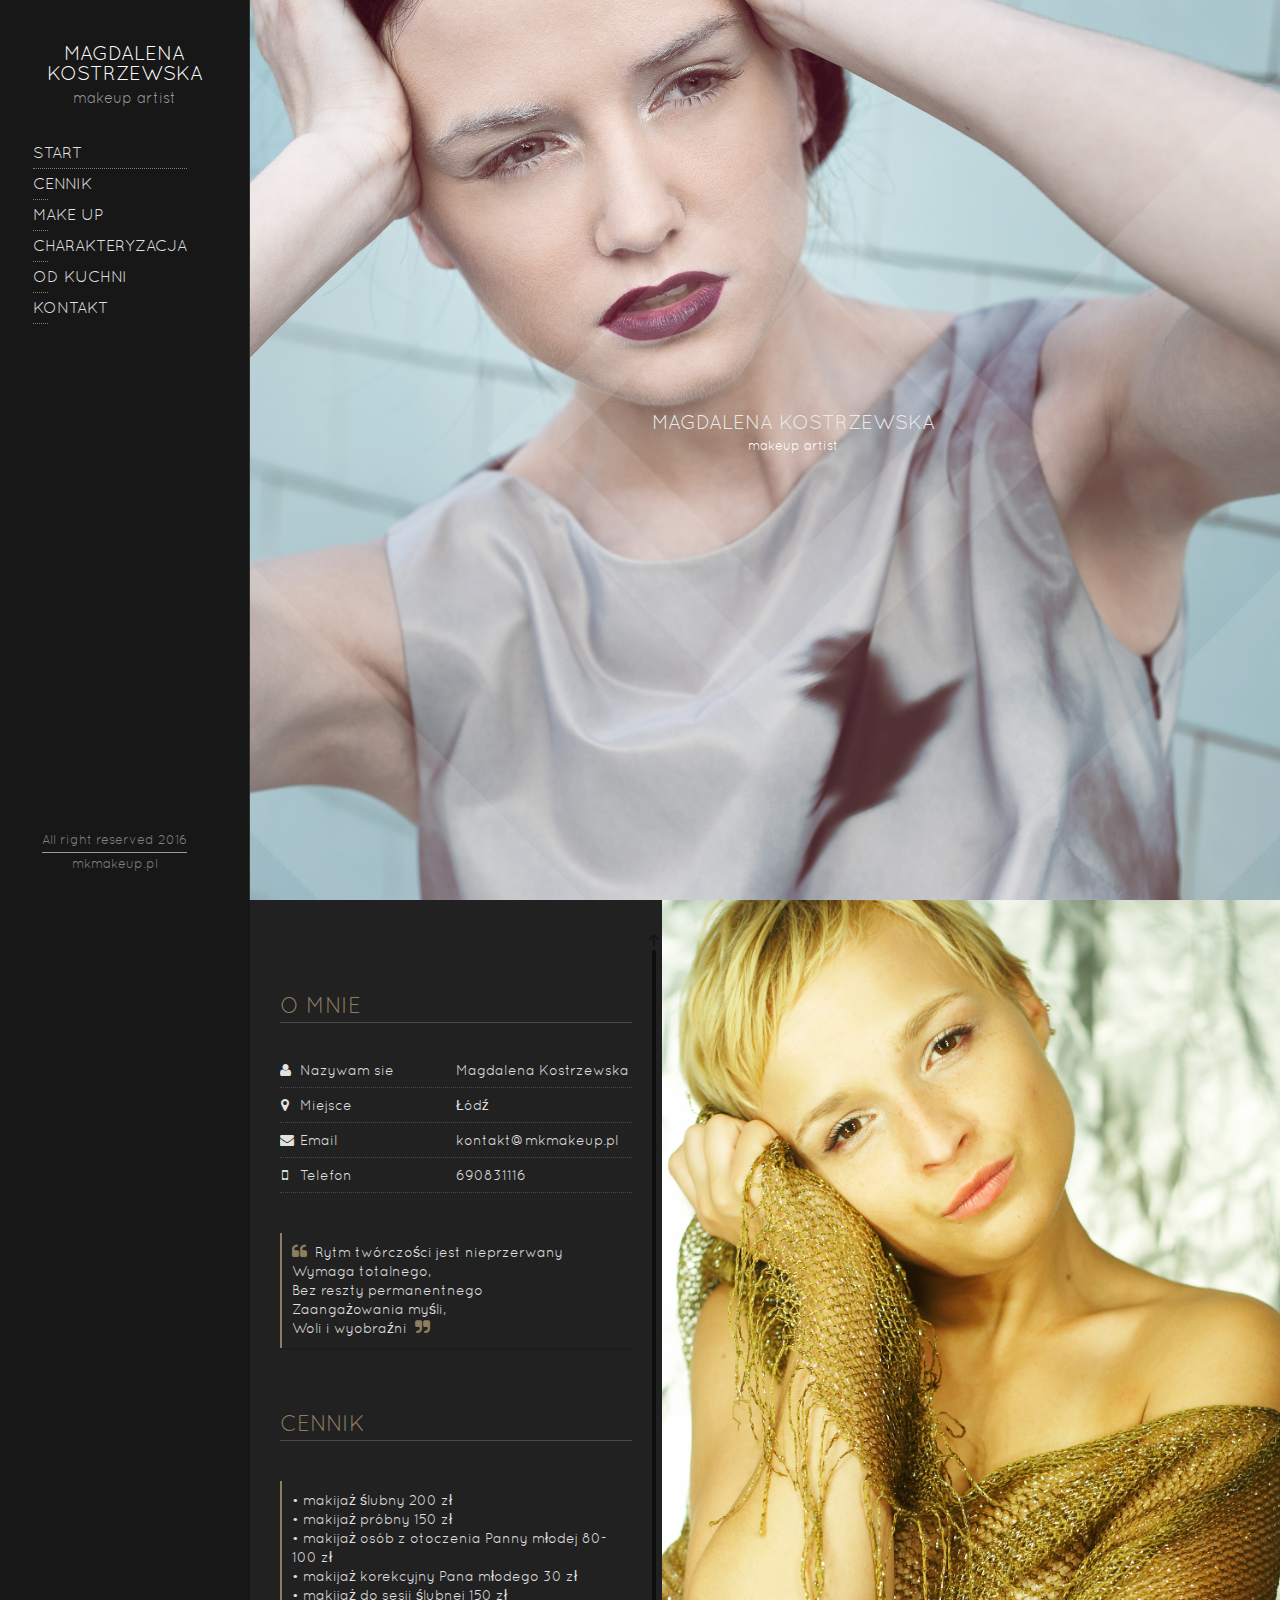
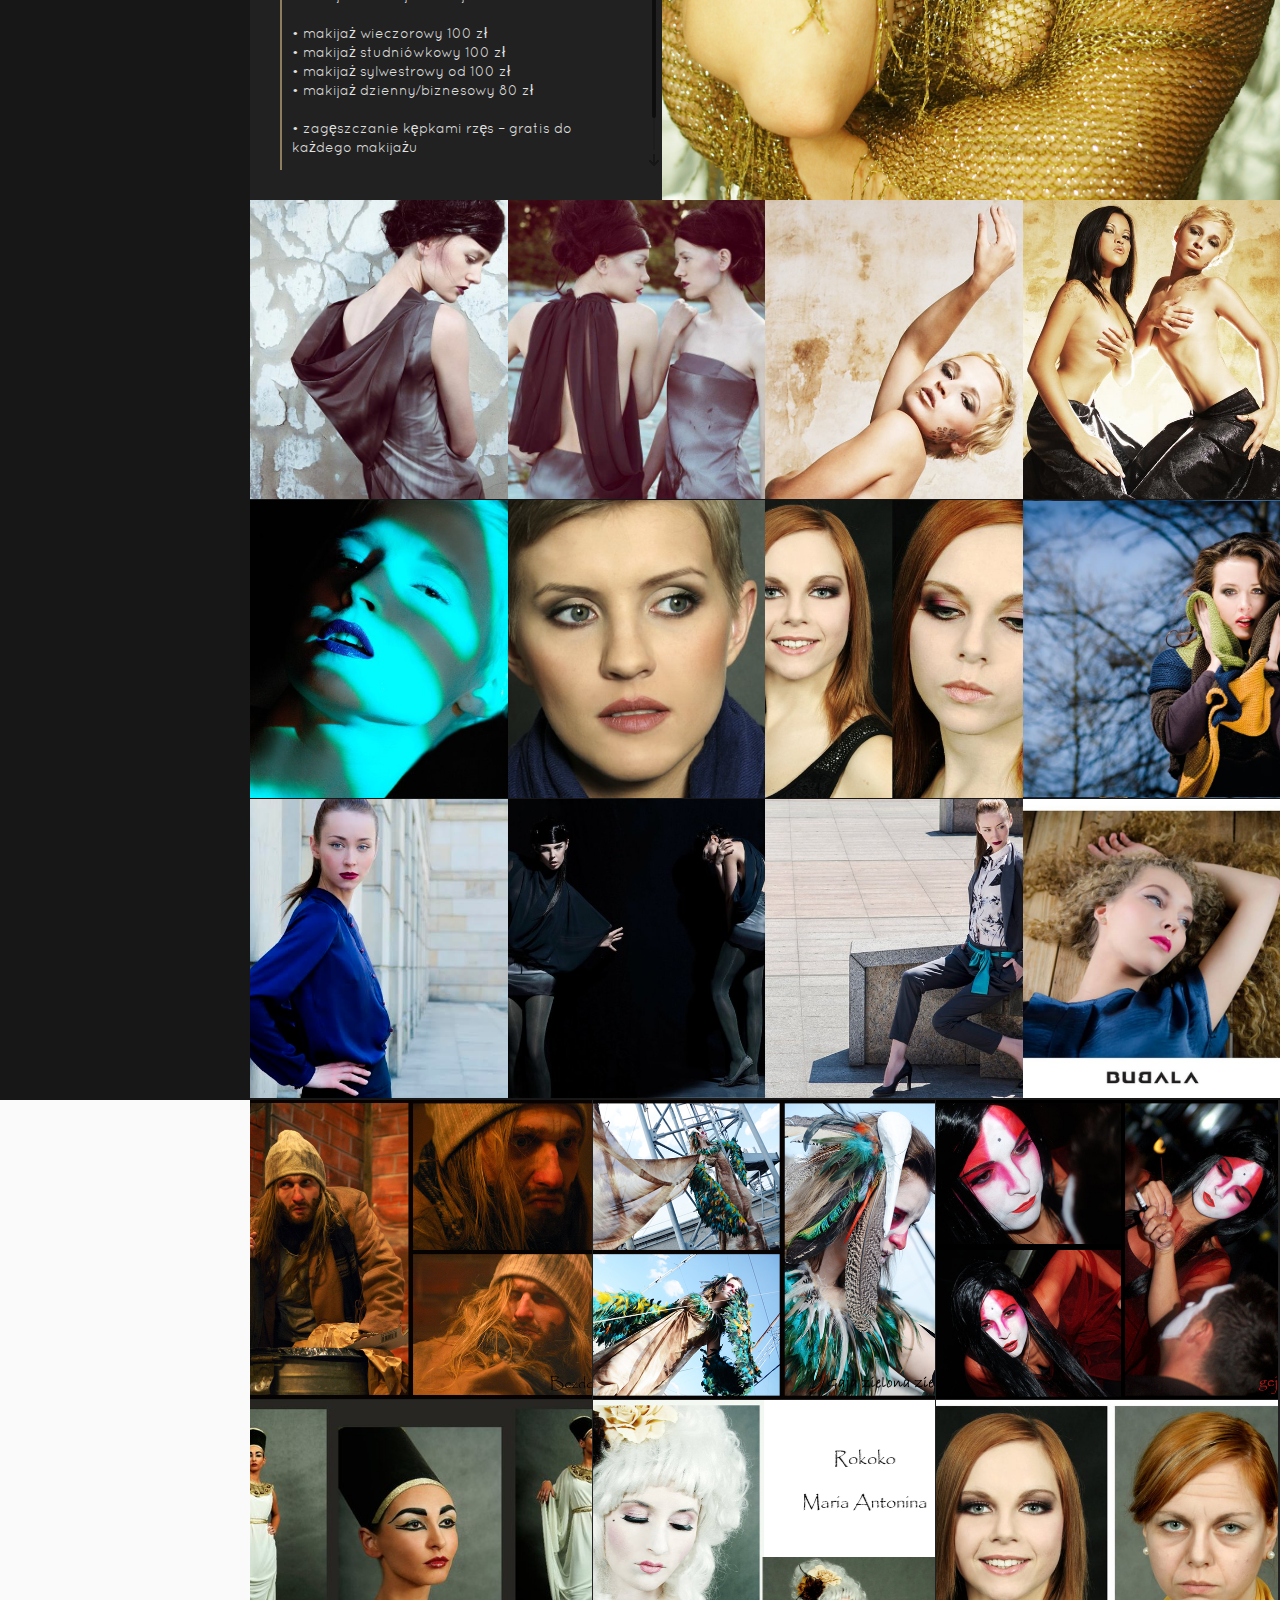
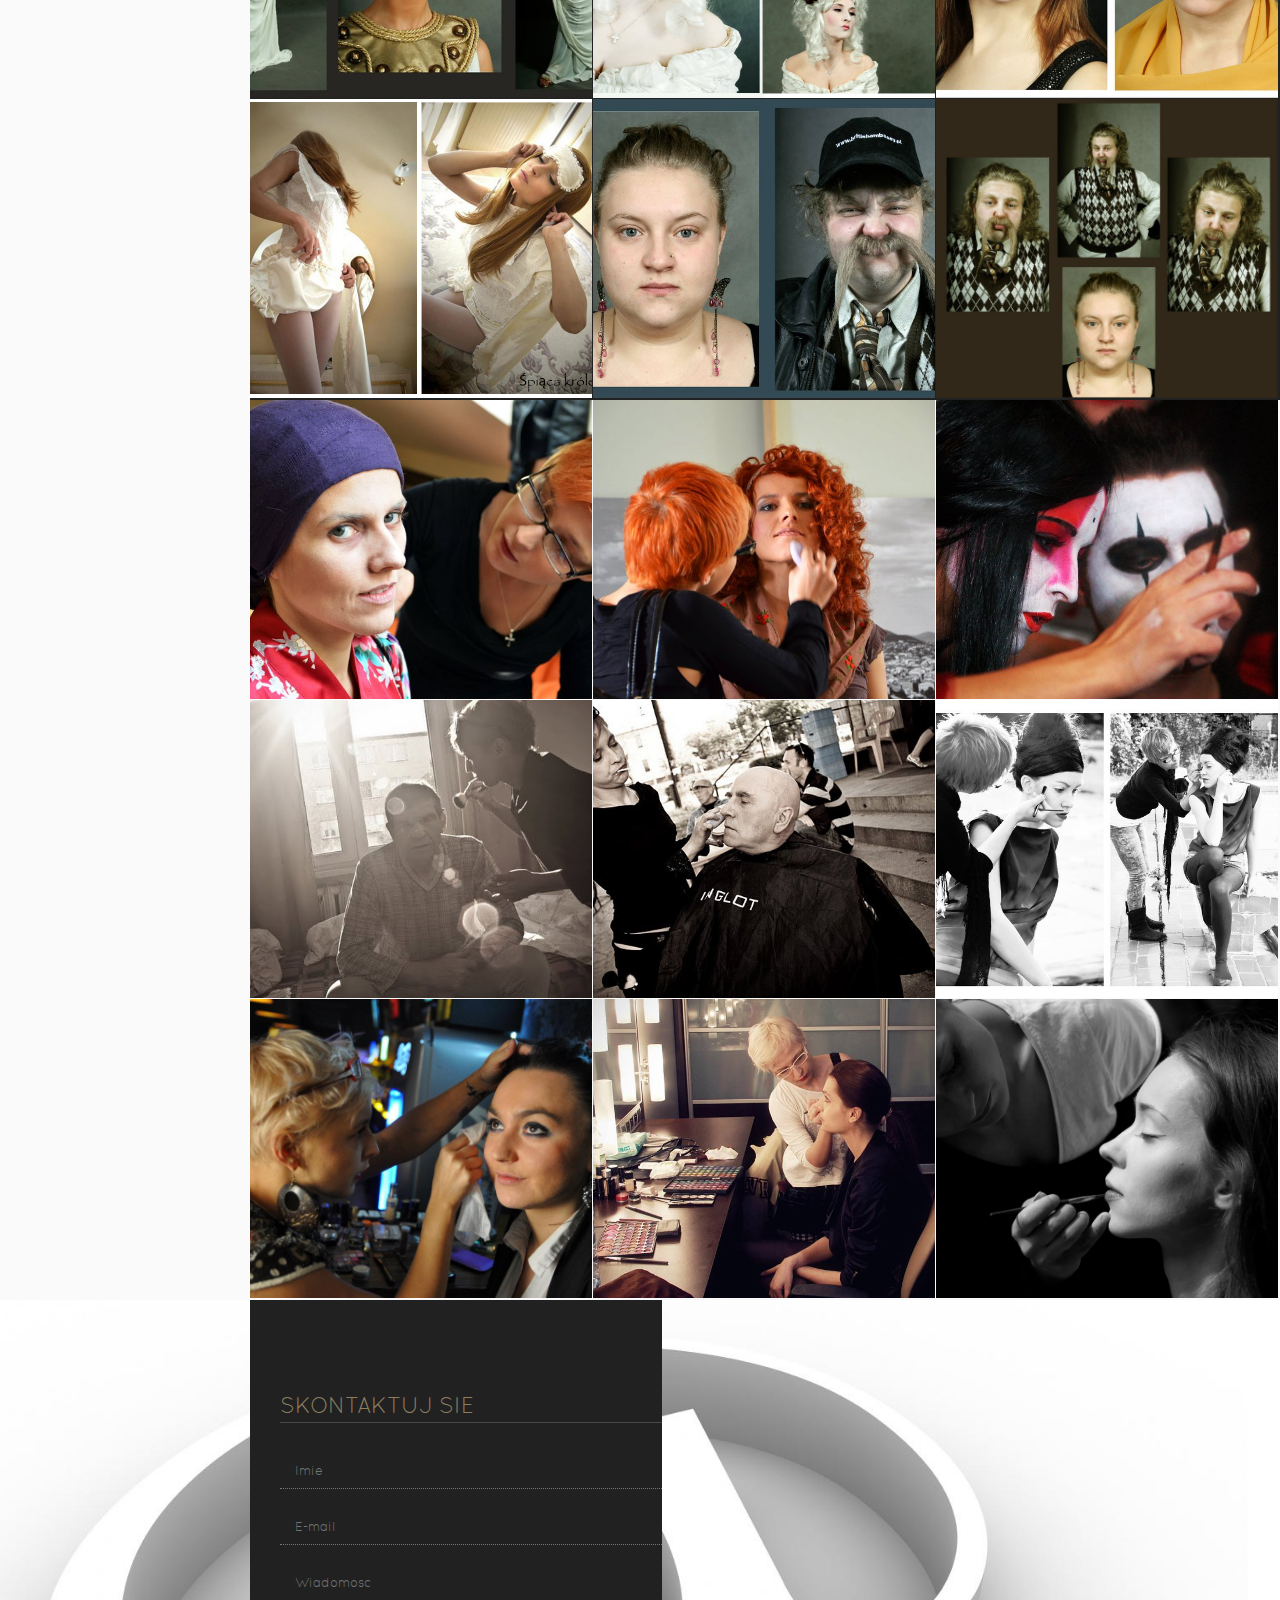
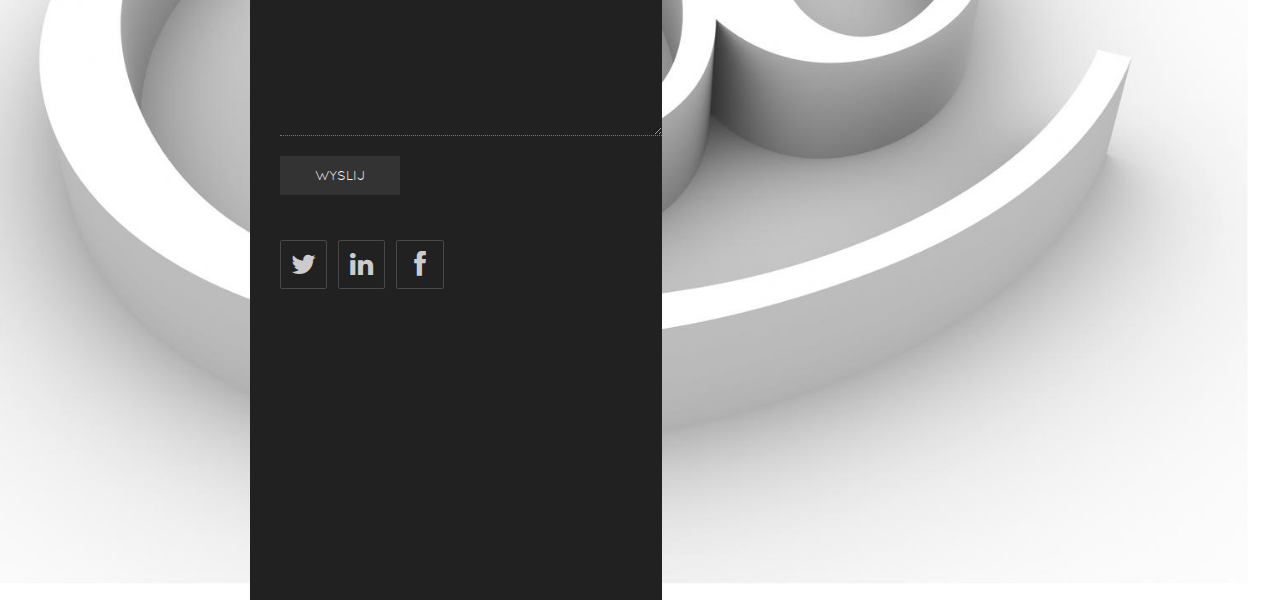
<file: index.html>
﻿
<!DOCTYPE html>
<html lang="en" class="no-js">
<head>
<meta charset="UTF-8" />
<title>MAGDALENA KOSTRZEWSKA</title>
<meta name="description" content="Welcome industrial design, graphic design"/>
<meta name="author" content="Corsaro"/>
<meta name="keywords" content="artchitecture, interior design, industrial design, graphic design, architecture project"/>

<meta name="viewport" content="width=device-width, initial-scale=1.0"/>
<link href='http://fonts.googleapis.com/css?family=Quicksand:300,400,700' rel='stylesheet' type='text/css'/>
<link href='http://fonts.googleapis.com/css?family=Dosis:200,300,400,500,600,700,800' rel='stylesheet' type='text/css'/>
    <link href="fonts/font-awesome-4.0.3/css/font-awesome.min.css" rel="stylesheet" type="text/css" />
<link rel="shortcut icon" href="favicon.ico"/>
<!-- styles needed by jScrollPane -->
    <link href="css/jquery.mCustomScrollbar.css" rel="stylesheet" type="text/css" />
    <link href="css/fancybox/jquery.fancybox.css" rel="stylesheet" type="text/css" />
<link rel="stylesheet" href="css/screen.css"/>
<script src="js/modernizr.custom.js" type="text/javascript"></script>

<script src="js/jquery-1.10.1.min.js" type="text/javascript"></script>

<script type="text/javascript" src="js/jquery.mousewheel.js"></script>
<script src="js/fancybox/jquery.fancybox.js" type="text/javascript"></script>

</head>
<body id="homepage">

<!-- PREVIEW -->

<div class="modal">
    <h1 id="testid" data-content="MAGDALENA&nbsp;KOSTRZEWSKA">MAGDALENA&nbsp;KOSTRZEWSKA</h1>
</div>

<!-- MENU AND TEXT LOGO -->

<div class="menu collapse">
    <!--<h2>MAGDALENA KOSTRZEWSKA LOGO</h2>-->
    <h1>MAGDALENA KOSTRZEWSKA</h1>
    <span>makeup artist</span>
    <nav id="cbp-fbscroller1" class="cbp-fbscroller">
        <a href="#fbsection1" class="cbp-fbcurrent">START</a>
        <a href="#fbsection2">CENNIK</a>
        <a class="experience" href="#fbsection3">MAKE UP</a>
        <a href="#fbsection4">CHARAKTERYZACJA</a>
<!--        <a href="#fbsection7">KOSTIUMY</a>-->
        <a href="#fbsection5">OD KUCHNI</a>
        <a href="#fbsection6">KONTAKT</a>
    </nav>
    <p class="copy">All right reserved 2016
        <span>mkmakeup.pl</span>
    </p>
    <a class="tablet-close icon-menu"><i class="fa fa-align-justify"></i></a>
</div>
<div id="cbp-fbscroller" class="cbp-fbscroller">

<!-- TEXT IN MIDDLE IMAGE TOP -->

<section id="fbsection1">
    <div class="block">
        <span class="effectopacity"></span>
        <div class="tablet-logo">
            <div class="inner-tablet-logo">
               <!-- <h2>JENNIFER SMITH LOGO</h2>-->
                <h1>MAGDALENA KOSTRZEWSKA</h1>
                <span>makeup artist</span>
            </div>
        </div>
    </div>
</section>

<!-- SECTION ABOUT -->

<section class="about" id="fbsection2">
    <div class="block">
        <div id="content_1" class="inner-left">
            <header>O MNIE</header>
                <ul class="about-data">
                    <li>
                        <div class="inner-abcoin"><i class="fa fa-user"></i></div>
                        <label>Nazywam sie</label>
                        <span class="value">Magdalena Kostrzewska</span>
                        <div class="clear"></div>
                    </li>
                    <li> 
                        <div class="inner-abcoin"><i class="fa fa-map-marker"></i></div>
                        <label>Miejsce</label>
                        <span class="value">Łódź</span>
                        <div class="clear"></div>
                    </li>
                    <li>
                        <div class="inner-abcoin"><i class="fa fa-envelope"></i></div>
                        <label>Email</label>
                        <span class="value">kontakt@mkmakeup.pl</span>
                        <div class="clear"></div>
                    </li>
                    <li>
                        <div class="inner-abcoin"><i class="fa fa-mobile"></i></div>
                        <label>Telefon</label>
                        <span class="value">690831116</span>
                        <div class="clear"></div>
                    </li>
            </ul>
           
            <p class="about-desc"><i class="fa fa-quote-left"></i>&nbsp;
            Rytm twórczości jest nieprzerwany<br />
            Wymaga totalnego,<br />
            Bez reszty permanentnego<br />
            Zaangażowania myśli,<br />
            Woli i wyobraźni&nbsp;&nbsp;<i class="fa fa-quote-right"></i>
            </p>

            <!-- ABOUT SERVICES 1 -->

            <header>CENNIK</header>
            <p class="about-desc">
            • makijaż ślubny 200 zł<br />
            • makijaż próbny 150 zł<br />
            • makijaż osób z otoczenia Panny młodej 80-100 zł<br />
            • makijaż korekcyjny Pana młodego 30 zł<br />
            • makijaż do sesji ślubnej 150 zł<br /><br />             
            • makijaż wieczorowy 100 zł<br />
            • makijaż studniówkowy 100 zł<br />
            • makijaż sylwestrowy od 100 zł<br />
            • makijaż dzienny/biznesowy 80 zł<br /><br />
            • zagęszczanie kępkami rzęs – gratis do każdego makijażu<br /><br />
             
            Dojazd na terenie Łodzi gratis
            </p>
            <!--
            <div class="services pack-service firstservice">
                <div class="service">
                    <div class="service-icon"><i class="fa fa-arrows-alt"></i></div>
                    <div class="service-detail">
                        <h6>Responsive</h6>
                        <p>Fusce quis interdum ipsum.Suspendi suscipit vehicula sapienid mattis. Lorem ipsum amet consectetur.</p>
                    </div>
                </div>
            </div>
            <div class="services pack-service">
                <div class="service">
                    <div class="service-icon"><i class="fa fa-cogs"></i></div>
                    <div class="service-detail">
                        <h6>Easy Use</h6>
                        <p>Fusce quis interdum ipsum.Suspendi suscipit vehicula sapienid mattis. Lorem ipsum amet consectetur.</p>
                    </div>
                </div>
            </div>
            <div class="services pack-service">
                <div class="service">
                    <div class="service-icon"><i class="fa fa-tag"></i></div>
                    <div class="service-detail">
                        <h6>Unique</h6>
                        <p>Fusce quis interdum ipsum.Suspendi suscipit vehicula sapienid mattis. Lorem ipsum amet consectetur.</p>
                    </div>
                </div>
            </div>
            <div class="clear"></div>

            <!-- ABOUT SERVICES 2 -->


            <!--
            <header>MY SERVICES II</header>
            <div class="services pack-service2 firstservice">
                <div class="service2">
                    <div class="service-icon2"><i class="fa fa-arrows-alt"></i></div>
                    <div class="service-detail2">
                        <h6>Responsive</h6>
                        <p>Fusce quis interdum ipsum.Suspendi suscipit vehicula sapienid mattis. Lorem ipsum amet consectetur.</p>
                    </div>
                </div>
            </div>
            <div class="services pack-service2">
                <div class="service2">
                    <div class="service-icon2"><i class="fa fa-globe"></i></div>
                    <div class="service-detail2">
                        <h6>Easy Use</h6>
                        <p>Fusce quis interdum ipsum.Suspendi suscipit vehicula sapienid mattis. Lorem ipsum amet consectetur.</p>
                    </div>
                </div>
            </div>
            <div class="services pack-service2">
                <div class="service2">
                    <div class="service-icon2"><i class="fa fa-cog"></i></div>
                    <div class="service-detail2">
                        <h6>Unique</h6>
                        <p>Fusce quis interdum ipsum.Suspendi suscipit vehicula sapienid mattis. Lorem ipsum amet consectetur.</p>
                    </div>
                </div>
            </div> 
            -->
        </div>
    </div>
</section>

<!-- SECTION EXPERIENCES -->
<section id="fbsection3">
    <div class="block">
    <div id="bl-main" class="bl-main11">
    <section>
        <a href="img/make-up/1.jpg" class="bl-box fancybox-effects-d" data-fancybox-group="button" title="">
        <span class="project-title">1</span>
        </a>
    </section>
    <section>
        <a href="img/make-up/2.jpg" class="bl-box fancybox-effects-d" data-fancybox-group="button" title="">
        <span class="project-title">2</span>
        </a>
    </section>
    <section>
        <a href="img/make-up/3.jpg" class="bl-box fancybox-effects-d" data-fancybox-group="button" title="">
        <span class="project-title">3</span>
        </a>
    </section>
    <section>
        <a href="img/make-up/4.jpg" class="bl-box fancybox-effects-d" data-fancybox-group="button" title="">
        <span class="project-title">4</span>
        </a>
    </section>
    <section class="projects-full">
        <a href="img/make-up/5.jpg" class="bl-box fancybox-effects-d" data-fancybox-group="button" title="">
        <span class="project-title">5</span>
        </a>
    </section>
    <section>
        <a href="img/make-up/6.jpg" class="bl-box fancybox-effects-d" data-fancybox-group="button" title="">
        <span class="project-title">6</span>
        </a>
    </section>
    <section>
        <a href="img/make-up/7.jpg" class="bl-box fancybox-effects-d" data-fancybox-group="button" title="">
        <span class="project-title">7</span>
        </a>
    </section>
    <section>
        <a href="img/make-up/8.jpg" class="bl-box fancybox-effects-d" data-fancybox-group="button" title="">
        <span class="project-title">8</span>
        </a>
    </section>
    <section class="projects-full">
        <a href="img/make-up/9.jpg" class="bl-box fancybox-effects-d" data-fancybox-group="button" title="">
        <span class="project-title">9</span>
        </a>
    </section>
    <section>
        <a href="img/make-up/10.jpg" class="bl-box fancybox-effects-d" data-fancybox-group="button" title="">
        <span class="project-title">8</span>
        </a>
    </section>
    <section class="projects-full">
        <a href="img/make-up/11.jpg" class="bl-box fancybox-effects-d" data-fancybox-group="button" title="">
        <span class="project-title">9</span>
        </a>
    </section>
    <section class="projects-full">
        <a href="img/make-up/12.jpg" class="bl-box fancybox-effects-d" data-fancybox-group="button" title="">
        <span class="project-title">9</span>
        </a>
    </section>
</div>
</div>
</section>
<!--
<section class="experience" id="fbsection3">
    <div class="block">
        <div class="inner-noslit">
            <header>EXPERIENCE</header>
            <p class="exp-title">Front-End Developer<span class="duration"><i class="fa fa-calendar color"></i> 2012 - 2014</span></p>
            <p class="exp-company"><i class="fa fa-briefcase"></i> Name of Company</p>
            <p>
            I was born in 1987 in Trikala, a small town in the middle Greece, where I'm still living. It is sourrounded with mountains and a river is crossing the town, which is a very inspiring place for me. When I was studying architecture in Aristotle university of Thessaloniki, I started my internship
            in Sotiris Samalis Atelier, and I have been working there since my master. While I was working there I was taking over some furniture and graphic projects by myself.
            </p>
            <p class="exp-title second-exp">Web Developer<span class="duration"><i class="fa fa-calendar color"></i> 2010 - 2012</span></p>
            <p class="exp-company"><i class="fa fa-briefcase"></i> Name of Company</p>
            <p>
            I was born in 1987 in Trikala, a small town in the middle Greece, where I'm still living. It is sourrounded with mountains and a river is crossing the town, which is a very inspiring place for me. When I was studying architecture in Aristotle university of Thessaloniki, I started my internship
            in Sotiris Samalis Atelier, and I have been working there since my master. While I was working there I was taking over some furniture and graphic projects by myself.
            </p>
            <header class="skill-title">SKILLS</header>
            <div class="exp-skill">
                <p class="exp-title">DESIGNS SKILLS</p>
                <div class="skills">
                <div class="skillbar clearfix" data-percent="95%">
                    <div class="skillbar-title"><span>Photoshop</span></div>
                    <div class="skillbar-bar"></div>
                    <div class="skill-bar-percent">95%</div>
                </div>
                <div class="skillbar clearfix" data-percent="90%">
                    <div class="skillbar-title"><span>Illustrateur</span></div>
                    <div class="skillbar-bar"></div>
                    <div class="skill-bar-percent">90%</div>
                </div>
                <div class="skillbar clearfix" data-percent="65%">
                    <div class="skillbar-title"><span>Indesign</span></div>
                    <div class="skillbar-bar"></div>
                    <div class="skill-bar-percent">65%</div>
                </div>
                <div class="skillbar clearfix" data-percent="35%">
                    <div class="skillbar-title"><span>Flash</span></div>
                    <div class="skillbar-bar"></div>
                    <div class="skill-bar-percent">35%</div>
                </div>
            </div>
        </div>

       

        <div class="exp-skill-second">
            <p class="exp-title">PROGRAMMING SKILLS</p>
            <div class="skills">
                <div class="skillbar clearfix" data-percent="77%">
                    <div class="skillbar-title"><span>Html5</span></div>
                    <div class="skillbar-bar"></div>
                    <div class="skill-bar-percent">77%</div>
                </div>
                <div class="skillbar clearfix" data-percent="90%">
                    <div class="skillbar-title"><span>Css3</span></div>
                    <div class="skillbar-bar"></div>
                    <div class="skill-bar-percent">90%</div>
                </div>
                <div class="skillbar clearfix" data-percent="55%">
                    <div class="skillbar-title"><span>AngularJS</span></div>
                    <div class="skillbar-bar"></div>
                    <div class="skill-bar-percent">55%</div>
                </div>
                <div class="skillbar clearfix" data-percent="35%">
                    <div class="skillbar-title"><span>JQuery</span></div>
                    <div class="skillbar-bar"></div>
                    <div class="skill-bar-percent">35%</div>
                </div>
            </div>
          </div>

          <div class="exp-skill">
                <p class="exp-title">HOBBIES SKILLS</p>
                <div class="skills">
                <div class="skillbar clearfix" data-percent="55%">
                    <div class="skillbar-title"><span>Music</span></div>
                    <div class="skillbar-bar"></div>
                    <div class="skill-bar-percent">55%</div>
                </div>
                <div class="skillbar clearfix" data-percent="87%">
                    <div class="skillbar-title"><span>Sport</span></div>
                    <div class="skillbar-bar"></div>
                    <div class="skill-bar-percent">87%</div>
                </div>
                <div class="skillbar clearfix" data-percent="43%">
                    <div class="skillbar-title"><span>Reading</span></div>
                    <div class="skillbar-bar"></div>
                    <div class="skill-bar-percent">43%</div>
                </div>
                <div class="skillbar clearfix" data-percent="48%">
                    <div class="skillbar-title"><span>Travelling</span></div>
                    <div class="skillbar-bar"></div>
                    <div class="skill-bar-percent">48%</div>
                </div>
            </div>
        </div>
        <div class="exp-skill-second">
            <p class="exp-title">LANGUAGE SKILLS</p>
            <div class="skills">
                <div class="skillbar clearfix" data-percent="56%">
                    <div class="skillbar-title"><span>English</span></div>
                    <div class="skillbar-bar"></div>
                    <div class="skill-bar-percent">56%</div>
                </div>
                <div class="skillbar clearfix" data-percent="90%">
                    <div class="skillbar-title"><span>France</span></div>
                    <div class="skillbar-bar"></div>
                    <div class="skill-bar-percent">90%</div>
                </div>
                <div class="skillbar clearfix" data-percent="38%">
                    <div class="skillbar-title"><span>Spanish</span></div>
                    <div class="skillbar-bar"></div>
                    <div class="skill-bar-percent">38%</div>
                </div>
                <div class="skillbar clearfix" data-percent="22%">
                    <div class="skillbar-title"><span>Swiss</span></div>
                    <div class="skillbar-bar"></div>
                    <div class="skill-bar-percent">22%</div>
                </div>
            </div>
          </div>
      </div> 
    </div>
</section>

-->

<section id="fbsection4">
    <div class="block">
    <div id="bl-main" class="bl-main">
    <section>
        <a href="img/charakteryzacja/bezdomny.jpg" class="bl-box fancybox-effects-d" data-fancybox-group="button" title="">
        <span class="project-title">BEZDOMNY</span>
        </a>
    </section>
    <section>
        <a href="img/charakteryzacja/gaja.jpg" class="bl-box fancybox-effects-d" data-fancybox-group="button" title="">
        <span class="project-title">GAJA</span>
        </a>
    </section>
    <section>
        <a href="img/charakteryzacja/gejsza.jpg" class="bl-box fancybox-effects-d" data-fancybox-group="button" title="">
        <span class="project-title">GEJSZA</span>
        </a>
    </section>
    <section>
        <a href="img/charakteryzacja/kleo.jpg" class="bl-box fancybox-effects-d" data-fancybox-group="button" title="">
        <span class="project-title">KLEO</span>
        </a>
    </section>
    <section class="projects-full">
        <a href="img/charakteryzacja/maria-antonina.jpg" class="bl-box fancybox-effects-d" data-fancybox-group="button" title="">
        <span class="project-title">MARIA ANTONINA</span>
        </a>
    </section>
    <section>
        <a href="img/charakteryzacja/postarzanie.jpg" class="bl-box fancybox-effects-d" data-fancybox-group="button" title="">
        <span class="project-title">POSTZARANIE</span>
        </a>
    </section>
    <section>
        <a href="img/charakteryzacja/spiaca-krolewna.jpg" class="bl-box fancybox-effects-d" data-fancybox-group="button" title="">
        <span class="project-title">SPIACA KROLEWNA</span>
        </a>
    </section>
    <section>
        <a href="img/charakteryzacja/8.jpg" class="bl-box fancybox-effects-d" data-fancybox-group="button" title="">
        <span class="project-title">MEZCZYZNA</span>
        </a>
    </section>
    <section class="projects-full">
        <a href="img/charakteryzacja/9.jpg" class="bl-box fancybox-effects-d" data-fancybox-group="button" title="">
        <span class="project-title">MEZCZYZNA</span>
        </a>
    </section>
</div>
</div>
</section>



<!-- SECTION PORFOLIO GRAPHICS -->

<section id="fbsection5">
    <div class="block">
    <div id="bl-main" class="bl-main12">
    <section>
        <a href="img/od-kuchni/1.jpg" class="bl-box fancybox-effects-d" data-fancybox-group="button" title="">
        <span class="project-title">1</span>
        </a>
    </section>
    <section>
        <a href="img/od-kuchni/2.jpg" class="bl-box fancybox-effects-d" data-fancybox-group="button" title="">
        <span class="project-title">2</span>
        </a>
    </section>
    <section>
        <a href="img/od-kuchni/3.jpg" class="bl-box fancybox-effects-d" data-fancybox-group="button" title="">
        <span class="project-title">3</span>
        </a>
    </section>
    <section>
        <a href="img/od-kuchni/4.jpg" class="bl-box fancybox-effects-d" data-fancybox-group="button" title="">
        <span class="project-title">4</span>
        </a>
    </section>
    <section class="projects-full">
        <a href="img/od-kuchni/5.jpg" class="bl-box fancybox-effects-d" data-fancybox-group="button" title="">
        <span class="project-title">5</span>
        </a>
    </section>
    <section>
        <a href="img/od-kuchni/6.jpg" class="bl-box fancybox-effects-d" data-fancybox-group="button" title="">
        <span class="project-title">6</span>
        </a>
    </section>
    <section>
        <a href="img/od-kuchni/7.jpg" class="bl-box fancybox-effects-d" data-fancybox-group="button" title="">
        <span class="project-title">7</span>
        </a>
    </section>
    <section>
        <a href="img/od-kuchni/8.jpg" class="bl-box fancybox-effects-d" data-fancybox-group="button" title="">
        <span class="project-title">8</span>
        </a>
    </section>
    <section class="projects-full">
        <a href="img/od-kuchni/9.jpg" class="bl-box fancybox-effects-d" data-fancybox-group="button" title="">
        <span class="project-title">9</span>
        </a>
    </section>
</div>
</div>
</section>

<!-- SECTION CONTACT -->

<section id="fbsection6">
<div class="block">
<div class="inner-left">
<header class="contact-title">SKONTAKTUJ SIE</header>
<form id="contact_form" class="email-form" method="post" action="">
    <input name="name" id="name" placeholder="Imie">
    <input type="email" name="email" id="email" placeholder="E-mail" required>
    <textarea name="message" id="message" placeholder="Wiadomosc" cols="30" rows="10"></textarea>
    <input type="submit" class="btn" value="WYSLIJ">
    <p class="success">Wiadomosc zostala wyslana</p>
    <p class="error">Adres E-mail musi bys poprawny i wiadomosc dluzsza niz 20 znakow.</p>
</form>
<ul class="socials">
                <li class="icon-twitter twitter"><a href="#" target="_blank"><i class="fa fa-twitter"></i></a></li>
                <li class="icon-behance behance"><a href="#" target="_blank"><i class="fa fa-linkedin"></i></a></li>
                <li class="icon-pinterest google"><a href="#" target="_blank"><i class="fa fa-facebook"></i></a></li>
            </ul>
</div>
</div>
</section>


</div>

<script src="js/layout.js" type="text/javascript"></script>
<!-- the jScrollPane script -->
<script type="text/javascript" src="js/jquery.mCustomScrollbar.concat.min.js"></script>
<script src="js/custom.js" type="text/javascript"></script>
<!-- Contact Form -->
    <script type="text/javascript">
        $(document).ready(function () {
            $('a[href="#fbsection2"]').click(function()
            {
                ga('send', 'event', "main", "click", "dummy");
                console.log('ga');
            });
            $(function () {
                "use strict";
                $('#contact_form').submit(function (e) {
                    e.preventDefault();
                    var form = $(this);
                    var name = $("#name").val();
                    var email = $("#email").val();
                    var text = $("#message").val();
                    var dataString = 'name=' + name + '&email=' + email + '&message=' + text;
                    function isValidEmail(emailAddress) {
                        var pattern = new RegExp(/^((([a-z]|\d|[!#\$%&'\*\+\-\/=\?\^_`{\|}~]|[\u00A0-\uD7FF\uF900-\uFDCF\uFDF0-\uFFEF])+(\.([a-z]|\d|[!#\$%&'\*\+\-\/=\?\^_`{\|}~]|[\u00A0-\uD7FF\uF900-\uFDCF\uFDF0-\uFFEF])+)*)|((\x22)((((\x20|\x09)*(\x0d\x0a))?(\x20|\x09)+)?(([\x01-\x08\x0b\x0c\x0e-\x1f\x7f]|\x21|[\x23-\x5b]|[\x5d-\x7e]|[\u00A0-\uD7FF\uF900-\uFDCF\uFDF0-\uFFEF])|(\\([\x01-\x09\x0b\x0c\x0d-\x7f]|[\u00A0-\uD7FF\uF900-\uFDCF\uFDF0-\uFFEF]))))*(((\x20|\x09)*(\x0d\x0a))?(\x20|\x09)+)?(\x22)))@((([a-z]|\d|[\u00A0-\uD7FF\uF900-\uFDCF\uFDF0-\uFFEF])|(([a-z]|\d|[\u00A0-\uD7FF\uF900-\uFDCF\uFDF0-\uFFEF])([a-z]|\d|-|\.|_|~|[\u00A0-\uD7FF\uF900-\uFDCF\uFDF0-\uFFEF])*([a-z]|\d|[\u00A0-\uD7FF\uF900-\uFDCF\uFDF0-\uFFEF])))\.)+(([a-z]|[\u00A0-\uD7FF\uF900-\uFDCF\uFDF0-\uFFEF])|(([a-z]|[\u00A0-\uD7FF\uF900-\uFDCF\uFDF0-\uFFEF])([a-z]|\d|-|\.|_|~|[\u00A0-\uD7FF\uF900-\uFDCF\uFDF0-\uFFEF])*([a-z]|[\u00A0-\uD7FF\uF900-\uFDCF\uFDF0-\uFFEF])))\.?$/i);
                        return pattern.test(emailAddress);
                    };
                    if (isValidEmail(email) && (text.length > 20) && (name.length > 1)) {
                        $.ajax({
                            type: 'POST',
                            url: "http://rhk-svc.prv.pl/contact-form/contact_process.php",
                            data: dataString,
                            success: function () {
                                $('.success').fadeIn(1000);
                            }
                        });
                    } else {
                        $('.error').fadeIn(1000);
                    }
                });
            });
        });
    </script>
    <script>
      (function(i,s,o,g,r,a,m){i['GoogleAnalyticsObject']=r;i[r]=i[r]||function(){
      (i[r].q=i[r].q||[]).push(arguments)},i[r].l=1*new Date();a=s.createElement(o),
      m=s.getElementsByTagName(o)[0];a.async=1;a.src=g;m.parentNode.insertBefore(a,m)
      })(window,document,'script','https://www.google-analytics.com/analytics.js','ga');

      ga('create', 'UA-89254989-1', 'auto');
      ga('send', 'pageview');

    </script>    
</body>
</html>
</file>
<file: css/screen.css>
html, body, div, span, applet, object, iframe, h1, h2, h3, h4, h5, h6, p, blockquote, pre, a, abbr, acronym, address, big, cite, code, del, dfn, em, img, ins, kbd, q, s, samp, small, strike, strong, sub, sup, tt, var, b, u, i, center, dl, dt, dd, ol, ul, li, fieldset, form, label, legend, table, caption, tbody, tfoot, thead, tr, th, td, article, aside, canvas, details, embed, figure, figcaption, footer, header, hgroup, menu, nav, output, ruby, section, summary, time, mark, audio, video {
    border: 0 none;
    font-family: inherit;
    font-feature-settings: inherit;
    font-kerning: inherit;
    font-language-override: inherit;
    font-size: 100%;
    font-size-adjust: inherit;
    font-stretch: inherit;
    font-style: inherit;
    font-synthesis: inherit;
    font-variant: inherit;
    font-weight: inherit;
    line-height: inherit;
    margin: 0;
    padding: 0;
    vertical-align: baseline;
}
html {
    background: #171717 none repeat scroll 0 0;
    line-height: 1;
}
ol, ul {
    list-style: outside none none;
}
table {
    border-collapse: collapse;
    border-spacing: 0;
}
caption, th, td {
    font-weight: normal;
    text-align: left;
    vertical-align: middle;
}
q, blockquote {
    quotes: none;
}
q::before, q::after, blockquote::before, blockquote::after {
    content: none;
}
a img {
    border: medium none;
}
article, aside, details, figcaption, figure, footer, header, hgroup, menu, nav, section, summary {
    display: block;
}
@font-face {
    font-family: "quicksand";
    src: url("../fonts/quicksand.eot?#iefix") format("embedded-opentype"), url("../fonts/quicksand.woff") format("woff"), url("../fonts/quicksand.ttf") format("truetype"), url("../fonts/quicksand.svg#svgFontName") format("svg");
}
@font-face {
    font-family: "quicksand regular";
    src: url("../fonts/quicksand-regular.eot?#iefix") format("embedded-opentype"), url("../fonts/quicksand-regular.woff") format("woff"), url("../fonts/quicksand-regular.ttf") format("truetype"), url("../fonts/quicksand-regular.svg#svgFontName") format("svg");
}
@font-face {
    font-family: "eras light";
    font-style: normal;
    font-weight: normal;
    src: url("../fonts/eras.ttf") format("truetype");
}
@font-face {
    font-family: "fontello";
    font-style: normal;
    font-weight: normal;
    src: url("../fonts/fontello.eot?14587781#iefix") format("embedded-opentype"), url("../fonts/fontello.woff?14587781") format("woff"), url("../fonts/fontello.ttf?14587781") format("truetype"), url("../fonts/fontello.svg?14587781#fontello") format("svg");
}
@media not all {
@font-face {
    font-family: "fontello";
    src: url("../fonts/fontello.svg?14587781#fontello") format("svg");
}
}
body::after {
    content: url("../img/close.png") url("../img/loading.gif") url("../img/prev.png") url("../img/next.png");
    display: none;
}
*, *::after, *::before {
    box-sizing: border-box;
}
body {
    background: #171717 none repeat scroll 0 0;
    color: #fff;
    font-family: "quicksand regular",verdana,Arial,sans-serif;
    overflow: hidden;
}
body.inner-projects {
    overflow-y: auto;
}
a:link, a:visited, a:active, a {
    color: #e2e2e2;
    outline: medium none;
    text-decoration: none;
}
.clear {
    clear: both;
    display: block;
    height: 0;
    overflow: hidden;
    visibility: hidden;
    width: 0;
}
.clear::before, .clear::after {
    content: " ";
    display: table;
}
.clear::after {
    clear: both;
}
h1 {
    font-size: 20px;
    font-style: normal;
}
.container {
    margin: 0 auto;
    max-width: 1050px;
    position: relative;
    width: 92%;
}
.container::after {
    clear: both;
    content: "";
    display: table;
}
.proj-wrapper {
    background: #fafafa none repeat scroll 0 0;
    margin-left: 250px;
    transition: margin-left 0s ease 0s, all 1s ease 0s;
}
.block {
    color: #333;
    height: 100%;
    margin-left: 250px;
    position: relative;
    transition: margin-left 1s ease 0s;
    z-index: 1000;
}
.block header {
    border-bottom: 1px solid #484848;
    color: #8d7e60;
    font-size: 22px;
    margin: 0 0 30px;
    padding: 65px 0 5px;
}
.inner-noslit {
    background: #212121 none repeat scroll 0 0;
    float: left;
    height: 100%;
    padding: 30px;
    position: relative;
    width: 100%;
}
.inner-left {
    background: #212121 none repeat scroll 0 0;
    float: left;
    height: 100%;
    overflow-y: auto;
    padding: 30px 0 30px 30px;
    position: relative;
    width: 40%;
}
.inner-left .close {
    position: absolute;
    right: 0;
    top: 0;
}
.inner-right {
    background: transparent none repeat scroll 0 0;
    display: block;
    float: left;
    height: 100%;
    position: relative;
    width: 60%;
}
.inner-right > p {
    padding: 30px;
}
.inner-right > img {
    height: auto;
    width: 100%;
}
html, body, .container, .cbp-fbscroller, .cbp-fbscroller section {
    height: 100%;
}
.cbp-fbscroller section {
    background-attachment: fixed;
    background-position: center top;
    background-repeat: no-repeat;
    background-size: cover;
    position: relative;
}
#fbsection1 {
    background: rgba(0, 0, 0, 0) url("../img/home-mk.jpg") no-repeat scroll center 0 / cover ;
}
#fbsection2 {
    background: rgba(0, 0, 0, 0) url("../img/o-mnie.jpg") no-repeat scroll right 0 / 51% auto;
}
#fbsection4, #fbsection5 {
    background: #fafafa none repeat scroll 0 0;
}
#fbsection6 {
    background: rgba(0, 0, 0, 0) url("../img/contact-bg.jpg") no-repeat scroll right center / auto 100%;
}
@keyframes loading {
0% {
    max-width: 0;
}
}
@keyframes loading {
0% {
    max-width: 0;
}
}
.modal {
    background: #171717 none repeat scroll 0 0;
    bottom: 0;
    left: 0;
    position: fixed;
    right: 0;
    top: 0;
    z-index: 9999999;
}
.modal h1 {
    color: rgba(0, 0, 0, 0.2);
    font-size: 30px;
    left: 50%;
    margin-left: -220px;
    margin-top: -15px;
    padding-top: 52px;
    position: absolute;
    text-align: center;
    top: 50%;
}
.modal h1::before {
    animation: 5s ease 0s normal none 1 running loading;
    color: #e2e2e2;
    content: attr(data-content);
    max-width: 100%;
    overflow: hidden;
    position: absolute;
}
.menu {
    background: #171717 none repeat scroll 0 0;
    border-right: 1px solid #333;
    height: 100%;
    left: 0;
    padding: 30px 20px;
    position: fixed;
    text-align: center;
    top: 0;
    width: 250px;
    z-index: 99999;
}
.menu nav {
    display: inline-block;
    float: left;
    padding: 35px 13px;
    text-align: left;
}
.menu nav > a {
    display: block;
    padding: 5px 0 10px;
    position: relative;
}
.menu nav > a::before {
    border-bottom: 1px dotted #8d7e60;
    color: #333;
    content: "";
    left: 0;
    position: absolute;
    top: 28px;
    transition: width 1s ease 0s;
    width: 10%;
}
.menu nav > a:hover::before, .menu nav > a:active::before, .menu nav > a.cbp-fbcurrent::before {
    transition: width 1s ease 0s;
    width: 100%;
}
.menu h1 {
    padding-top: 13px;
}
.menu h1 + span {
    color: #999;
    display: block;
    font-size: 15px;
    padding-top: 7px;
}
.menu h2 {
    background: rgba(0, 0, 0, 0) url("../img/logo.jpg") no-repeat scroll center center;
    color: transparent;
    font: 0px/0 a;
    height: 53px;
    text-shadow: none;
}
.menu > p {
    bottom: 30px;
    color: #838282;
    font-size: 13px;
    margin-left: 22px;
    position: absolute;
    text-align: center;
}
.menu > p span {
    display: block;
    padding-top: 11px;
}
.menu > p span::before {
    background: #999 none repeat scroll 0 0;
    content: "";
    height: 1px;
    left: 0;
    position: absolute;
    top: 19px;
    width: 100%;
}
.menu > p span a {
    color: #8d7e60;
}
ul.about-data li {
    border-bottom: 1px dotted #484848;
    color: #e2e2e2;
    display: block;
    margin: 0;
    padding: 10px 0;
}
ul.about-data li span.value {
    float: right;
    text-align: left;
    width: 68%;
}
ul.about-data li i {
    display: inline-block;
    margin-right: 10px;
    position: relative;
    text-align: center;
}
ul.about-data li label {
    float: left;
}
ul.about-data li .inner-abcoin {
    float: left;
    text-align: center;
    width: 20px;
}
ul.about-data li .fa-map-marker, ul.about-data li .fa-mobile {
}
.about .about-desc {
    background-color: #212121;
    border-left: 2px solid #8d7e60;
    box-shadow: 0 1px 2px rgba(0, 0, 0, 0.2);
    color: #e2e2e2;
    font-size: 14px;
    line-height: 19px;
    margin-top: 40px;
    padding: 10px;
}
.about .fa-quote-left, .about .fa-quote-right {
    color: #8d7e60;
    font-size: 16px;
}
.services.pack-service {
    background: #212121 none repeat scroll 0 0;
    box-shadow: 0 1px 2px 1px rgba(0, 0, 0, 0.2);
    color: #e2e2e2;
    cursor: pointer;
    float: left;
    margin: 1% 1% 1% 0.3%;
    min-height: 1px;
    padding: 2%;
    position: relative;
    transition: all 0.5s ease 0s;
    width: 32%;
}
.services.pack-service.firstservice {
    background: #171717 none repeat scroll 0 0;
}
.services.pack-service:hover {
    background: #171717 none repeat scroll 0 0;
}
.services .alpha {
    margin: 1% 0 0;
}
.services .service-icon {
    margin: 8px auto;
    width: 92px;
}
.services .service-icon i {
    border: 1px solid #8d7e60;
    border-radius: 50%;
    display: block;
    font-size: 40px;
    height: 86px;
    line-height: 80px;
    text-align: center;
    transition: all 0.5s ease 0s;
    width: 86px;
}
.services.pack-service:hover .service-icon i {
    color: #e2e2e2;
    transform: scale(1) rotate(360deg);
}
.services .service-detail h6 {
    border-bottom: 1px dotted #484848;
    font-size: 15px !important;
    font-weight: 400;
    margin: 16px 0 3px;
    padding-bottom: 10px;
    text-align: center;
    text-transform: uppercase;
}
.services .service-detail p {
    border-left: 0 none;
    font-size: 14px;
    line-height: 20px;
    margin-bottom: 5px;
    margin-top: 7px;
    text-align: center;
}
.services.pack-service2.firstservice {
    background: #171717 none repeat scroll 0 0;
}
.services.pack-service2 {
    background: #212121 none repeat scroll 0 0;
    box-shadow: 0 1px 2px 1px rgba(0, 0, 0, 0.2);
    color: #e2e2e2;
    cursor: pointer;
    float: left;
    margin: 2% 0.3% 1.5%;
    min-height: 1px;
    padding: 3% 2% 3.5%;
    position: relative;
    transition: all 0.5s ease 0s;
    width: 99.3%;
}
.services.pack-service2:hover {
    background: #171717 none repeat scroll 0 0;
}
.services .alpha2 {
    margin: 1% 0 0;
}
.services .service-icon2 {
    float: left;
    margin: 0 10px 0 0;
}
.services .service-icon2 i {
    border: 1px solid #8d7e60;
    display: block;
    font-size: 40px;
    line-height: 0;
    padding: 32px 17px;
    text-align: center;
    transition: all 0.5s ease 0s;
}
.services.pack-service2:hover .service-icon2 i {
    border: 1px dotted #8d7e60;
    color: #e2e2e2;
    transform: scale(0.8) rotate(360deg);
}
.services .service-detail2 {
    margin-left: 80px;
}
.services .service-detail2 h6 {
    border-bottom: 1px dotted #484848;
    font-size: 15px !important;
    font-weight: 400;
    margin: 10px 0 3px;
    padding-bottom: 8px;
    text-align: left;
    text-transform: uppercase;
}
.services .service-detail2 p {
    border-left: 0 none;
    font-size: 14px;
    line-height: 20px;
    margin-top: 7px;
    text-align: left;
}
.icon-twitter i::before, .icon-behance i::before, .icon-pinterest i::before {
    border: 1px solid #484848;
    border-radius: 2px;
    color: #ccc;
    font-size: 27px;
    margin-right: 5px;
    position: absolute;
    top: 10px;
    transform: scale(1);
    transition: all 1s ease 0s;
}
.icon-twitter i::before {
    padding: 10px;
}
.icon-behance i::before {
    padding: 10px 11px;
}
.icon-pinterest i::before {
    padding: 10px 17px;
}
.icon-twitter i:hover::before, .icon-behance i:hover::before, .icon-pinterest i:hover::before {
    color: #8d7e60;
    transform: scale(0.9);
}
.socials {
    float: left;
    padding-top: 15px;
}
.socials > li {
    display: inline-block;
    height: 45px;
    margin-right: 8px;
    position: relative;
    width: 45px;
}
.hidden-page {
    background: rgba(0, 0, 0, 0.7) none repeat scroll 0 0;
    display: none;
}
.show-page {
    display: block;
}
.folio-click {
    border-bottom: 1px solid #d4d4d4;
    border-top: 1px solid #d4d4d4;
    color: #999;
    cursor: pointer;
    display: inline-block;
    float: right;
    margin-top: 32px;
    padding: 10px 0;
    position: relative;
}
.hidden-page.show-page {
    animation: 1s ease 0s normal none 1 running smooth;
    display: block;
    height: 100%;
    overflow-y: scroll;
}
.hidden-page.show-page img {
    animation: 2s ease 0s normal none 1 running dada;
    display: block;
    height: auto;
    margin: 60px auto;
    width: 60%;
}
.hidden-page.show-page + a {
    display: none;
}
.show-mobile {
    display: none;
}
.experience p {
    color: #e2e2e2;
    font-size: 14px;
    line-height: 19px;
}
.skills {
    margin-top: 10px;
}
.block header.skill-title {
    margin: 0 0 12px;
}
.skillbar {
    background: #484848 none repeat scroll 0 0;
    display: block;
    height: 22px;
    margin-bottom: 15px;
    position: relative;
    transition-delay: 0s;
    transition-duration: 0.4s;
    transition-property: width, background-color;
    transition-timing-function: linear;
    width: 100%;
}
.skillbar-title {
    color: #fff;
    font-size: 11px;
    left: 0;
    position: absolute;
    text-transform: capitalize;
    top: 0;
}
.skillbar-title span {
    background: rgba(0, 0, 0, 0.1) none repeat scroll 0 0;
    display: block;
    height: 22px;
    line-height: 22px;
    padding: 0 20px;
}
.skillbar-bar {
    height: 22px;
    width: 0;
}
.skillbar-title, .skillbar-bar {
    background: rgba(59, 89, 152, 0.8) none repeat scroll 0 0;
}
.skill-bar-percent {
    color: rgba(0, 0, 0, 0.4);
    font-size: 11px;
    height: 22px;
    line-height: 22px;
    position: absolute;
    right: 10px;
    top: 0;
}
.duration {
    float: right;
}
.exp-title:first-child {
    margin-top: 0;
}
.experience .exp-title {
    border-bottom: 1px solid #8d7e60;
    font-size: 16px;
    margin-top: 20px;
    padding-bottom: 5px;
}
.experience .exp-title.second-exp {
    margin-top: 30px;
}
.experience .exp-company {
    margin: 20px 0 10px;
    text-transform: uppercase;
}
.experience .exp-company i {
    color: #8d7e60;
}
.exp-skill {
    float: left;
    margin-right: 4%;
    margin-top: 0;
    width: 48%;
}
.exp-skill-second {
    float: left;
    margin-top: 0;
    width: 48%;
}
@keyframes smooth {
0% {
    margin-left: 100%;
}
100% {
    margin-left: 0;
}
}
@keyframes smooth {
0% {
    margin-left: 100%;
}
100% {
    margin-left: 0;
}
}
@keyframes dada {
0% {
    opacity: 0;
}
50% {
    opacity: 0;
}
100% {
    opacity: 1;
}
}
@keyframes dada {
0% {
    opacity: 0;
}
50% {
    opacity: 0;
}
100% {
    opacity: 1;
}
}
.email-form input, .email-form textarea {
    background: transparent none repeat scroll 0 0;
    border-color: -moz-use-text-color -moz-use-text-color #484848;
    border-style: none none dotted;
    border-width: medium medium 1px;
    color: #e2e2e2;
    display: block;
    font-family: "quicksand regular",verdana,Arial,sans-serif;
    font-size: 13px;
    margin-bottom: 20px;
    padding: 10px 15px;
    width: 100%;
}
.email-form input:focus, .email-form textarea:focus {
    background: #484848 none repeat scroll 0 0;
    border: medium none;
    box-shadow: none;
    outline: medium none;
}
.email-form [type="submit"] {
    background: #333 none repeat scroll 0 0;
    border: 2px solid transparent;
    color: #fff;
    transition: all 1s ease 0s;
    width: 120px;
}
.email-form .btn {
    position: relative;
}
.email-form .btn:hover, .email-form .btn:active, .email-form .btn:focus {
    background: #4d4d4d none repeat scroll 0 0;
    border: 2px solid #333;
    color: #fff;
}
#contact_form .success {
    color: #e2e2e2;
    display: none;
    font-size: 13px;
}
#contact_form .error {
    color: #e2e2e2;
    display: none;
    font-size: 13px;
}
.proj-bg {
    position: fixed;
    top: 0;
}
.proj-bg img {
    height: auto;
    width: 100%;
}
.inner-container-wrapper {
    background: #212121 none repeat scroll 0 0;
    margin-top: 42.1%;
    position: relative;
}
.inner-container {
    margin: 0 auto;
    max-width: 1200px;
    width: 92%;
}
.inner-container.smaller-container {
    max-width: 800px;
}
.inner-container.smaller-container .inner-images > li {
    padding: 25px 10px;
}
.inner-container h1 {
    color: #8d7e60;
    font-size: 30px;
    padding: 35px 0 20px;
    text-align: center;
}
.inner-container h1 span {
    font-family: "eras light";
}
.inner-container h2 {
    color: #999;
    font-size: 19px;
    font-style: normal;
    margin-top: 80px;
    padding-bottom: 20px;
    text-align: center;
}
.inner-container small {
    color: #999;
    display: block;
    font-size: 17px;
    margin: 0 auto;
    padding-bottom: 20px;
    text-align: center;
    width: 60%;
}
.inner-container .intro-text {
    color: #e2e2e2;
    font-size: 14px;
    height: 96px;
    line-height: 22px;
    margin-bottom: 30px;
    overflow: hidden;
    padding: 10px 30px;
    transition: height 1s ease 0s;
}
.inner-container .intro-text.show-more {
    height: auto;
    margin-bottom: 0;
    min-height: 488px;
    transition: min-height 1s ease 0s;
}
.inner-container .inner-images {
    padding: 0 0 40px;
}
.inner-container .inner-images > li {
    float: left;
    list-style: outside none none;
    padding: 10px;
    width: 50%;
}
.inner-container .inner-images > li img {
    height: auto;
    width: 100%;
}
.inner-container .inner-images > li:last-child {
    margin-top: -37.8%;
}
.inner-container .inner-images > li.full-width {
    width: 100%;
}
.inner-container .inner-images > li.remove-margin {
    margin: 0;
}
.project-title {
    color: #fff !important;
    pointer-events: none;
    position: relative;
    text-align: center;
}
.project-title::before {
    border-top: 1px solid #b0843b;
    content: "";
    left: 0;
    position: absolute;
    top: -7px;
    transition: width 1s ease 0s;
    width: 15%;
}
.project-title::after {
    border-top: 1px solid #b0843b;
    bottom: -7px;
    content: "";
    position: absolute;
    right: 0;
    transition: width 1s ease 0s;
    width: 15%;
}
.details-page {
    color: #999999;
    padding: 10px 30px;
}
.details-page .detail {
    border-top: 1px dotted #d4d4d4;
}
.details-page .detail h6 {
    color: #fff;
    font-size: 18px;
    font-weight: 600;
    margin-bottom: 10px;
    text-transform: uppercase;
}
.details-page .detail-txt {
    padding: 20px 10px 10px;
}
.details-page .detail-txt p {
    color: #e2e2e2;
    font-size: 14px;
    line-height: 22px;
}
.details-page .detail img {
    float: left;
    padding: 20px 10px;
}
.details-comment img {
    float: left;
    margin-right: 15px;
}
.details-comment {
    background-color: #171717;
    border-left: 2px solid #8d7e60;
    box-shadow: 0 1px 2px rgba(0, 0, 0, 0.2);
    color: #e2e2e2;
    float: left;
    font-size: 14px;
    line-height: 19px;
    margin-top: 20px;
    padding: 20px 10px 10px;
}
.details-comment .comment-peopple {
    float: left;
    margin-bottom: 10px;
    margin-top: 10px;
}
.details-comment .comment-peopple i {
    margin-right: 10px;
}
.details-comment .comment-peopple {
    margin-right: 20px;
}
.details-comment .fa-quote-left, .details-comment .fa-quote-right {
    color: #8d7e60;
    font-size: 16px;
}
.separator-details {
    border-bottom: 1px solid #d4d4d4;
    border-top: 1px solid #d4d4d4;
    height: 5px;
    margin-bottom: 30px;
    margin-top: 60px;
    text-align: center;
}
.separator-details i {
    background-color: #212121;
    color: #8d7e60;
    font-size: 20px;
    margin-top: -20px;
    padding: 15px;
}
.sub-comment {
    margin-left: 50px;
}
.more-projects {
    padding-top: 50px;
}
.prev-proj, .next-proj {
    background: #212121 none repeat scroll 0 0;
    font-size: 21px;
    text-align: center;
    width: 50%;
}
.prev-proj span, .next-proj span {
    color: #999;
    display: block;
    font-size: 15px;
    padding-top: 5px;
}
.prev-proj a, .next-proj a {
    display: block;
    min-height: 149px;
    padding: 54px 0;
}
.prev-proj a:hover, .next-proj a:hover {
    background: #171717 none repeat scroll 0 0;
}
.prev-proj p, .next-proj p {
    border-radius: 100px;
    height: 100px;
    margin-top: -27px;
    overflow: hidden;
    width: 100px;
}
.prev-proj p img, .next-proj p img {
    height: 100%;
    width: 100%;
}
.prev-proj {
    border-right: 1px solid #333;
    border-top: 1px solid #333;
    float: left;
}
.prev-proj p {
    float: left;
    margin-left: 25px;
}
.next-proj {
    border-left: 0 solid #333;
    border-top: 1px solid #333;
    float: right;
}
.next-proj p {
    float: right;
    margin-right: 25px;
}
.back-proj {
    background: #212121 none repeat scroll 0 0;
    border-top: 1px solid #333;
    font-size: 21px;
    margin-top: 150px;
    text-align: center;
    width: 100%;
}
.back-proj a {
    display: block;
    padding: 40px 0;
}
.back-proj:hover {
    background: #171717 none repeat scroll 0 0;
}
.bl-icon-close {
    cursor: pointer;
    position: fixed;
    right: 0;
    top: 0;
    z-index: 100;
}
.projects-full .inner-images li {
    width: 100%;
}
.projects-full .inner-images li:last-child {
    margin-top: 0;
}
.effectopacity {
    animation: 6s linear 0s normal forwards 1 running animate-effectopacity;
    background-image: url("../img/arrow-bg-1.png"), url("../img/arrow-bg-2.png");
    background-repeat: repeat-y;
    background-size: cover;
    bottom: 0;
    height: 100%;
    position: absolute;
    width: 100%;
}
@keyframes animate-effectopacity {
0% {
    background-position: 0 -100px, 0 100px;
}
100% {
    background-position: 0 6000px, 0 6000px;
}
}
@keyframes animate-effectopacity {
0% {
    background-position: 0 -100px, 0 100px;
}
100% {
    background-position: 0 9000px, 0 6000px;
}
}
.tablet-close {
    display: none;
}
.tablet-logo {
    border: 50px solid rgba(255, 255, 255, 0.1);
    height: 400px;
    left: 50%;
    margin-left: -196px;
    margin-top: -200px;
    position: absolute;
    top: 50%;
    transform: rotate(45deg);
    width: 400px;
}
.tablet-logo .inner-tablet-logo {
    margin-top: 89px;
    text-align: center;
    transform: rotate(-45deg);
}
.tablet-logo .inner-tablet-logo h1 {
    color: #eaeaea;
    padding-top: 13px;
}
.tablet-logo .inner-tablet-logo h1 + span {
    color: #fff;
    display: block;
    font-size: 13px;
    padding-top: 7px;
}
.tablet-logo .inner-tablet-logo h2 {
    background: rgba(0, 0, 0, 0) url("../img/logo.png") no-repeat scroll center center;
    color: transparent;
    font: 0px/0 a;
    height: 53px;
    text-shadow: none;
}
.fancybox-custom .fancybox-skin {
    box-shadow: 0 0 50px #222;
}
.fancybox-wrap {
    margin-left: 5%;
}
.container {
    height: 100%;
}
.bl-main {
    background: #212121 none repeat scroll 0 0;
    height: 100%;
    overflow: hidden;
    position: relative;
    width: 100%;
}
.bl-main > section {
    height: 33.2%;
    position: absolute;
    width: 33.23%;
}
.bl-main > section:first-child {
    background: rgba(0, 0, 0, 0) url("../img/charakteryzacja/bezdomny.jpg") no-repeat scroll center center / cover ;
    left: 0;
    top: 0;
}
.bl-main > section:nth-child(2) {
    background: rgba(0, 0, 0, 0) url("../img/charakteryzacja/gaja.jpg") no-repeat scroll center center / cover ;
    left: 33.3%;
    top: 0;
}
.bl-main > section:nth-child(3) {
    background: rgba(0, 0, 0, 0) url("../img/charakteryzacja/gejsza.jpg") no-repeat scroll center center / cover ;
    left: 66.6%;
    top: 0;
}
.bl-main > section:nth-child(4) {
    background: rgba(0, 0, 0, 0) url("../img/charakteryzacja/kleo.jpg") no-repeat scroll center center / cover ;
    left: 0;
    top: 33.3%;
}
.bl-main > section:nth-child(5) {
    background: rgba(0, 0, 0, 0) url("../img/charakteryzacja/maria-antonina.jpg") no-repeat scroll center center / cover ;
    left: 33.3%;
    top: 33.3%;
}
.bl-main > section:nth-child(6) {
    background: rgba(0, 0, 0, 0) url("../img/charakteryzacja/postarzanie.jpg") no-repeat scroll center center / cover ;
    left: 66.6%;
    top: 33.3%;
}
.bl-main > section:nth-child(7) {
    background: rgba(0, 0, 0, 0) url("../img/charakteryzacja/spiaca-krolewna.jpg") no-repeat scroll center center / cover ;
    left: 0;
    top: 66.6%;
}
.bl-main > section:nth-child(8) {
    background: rgba(0, 0, 0, 0) url("../img/charakteryzacja/8.jpg") no-repeat scroll center center / cover ;
    left: 33.3%;
    top: 66.6%;
}
.bl-main > section:nth-child(9) {
    background: rgba(0, 0, 0, 0) url("../img/charakteryzacja/9.jpg") no-repeat scroll center center / cover ;
    left: 66.6%;
    top: 66.6%;
}
.bl-main {
    background: #212121 none repeat scroll 0 0;
    height: 100%;
    overflow: hidden;
    position: relative;
    width: 100%;
}
/***
 * overwritten css 
 * changed width,
 * position top and left
 * of the sections
 **/
.bl-main11 > section {
    height: 33.2%;
    position: absolute;
    width: 25%;
}
.bl-main11 > section:first-child {
    background: rgba(0, 0, 0, 0) url("../img/make-up/1.jpg") no-repeat scroll center center / cover ;
    left: 0;
    top: 0;
}
.bl-main11 > section:nth-child(2) {
    background: rgba(0, 0, 0, 0) url("../img/make-up/2.jpg") no-repeat scroll center center / cover ;
    left: 25%;
    top: 0;
}
.bl-main11 > section:nth-child(3) {
    background: rgba(0, 0, 0, 0) url("../img/make-up/3.jpg") no-repeat scroll center center / cover ;
    left: 50%;
    top: 0;
}
.bl-main11 > section:nth-child(4) {
    background: rgba(0, 0, 0, 0) url("../img/make-up/4.jpg") no-repeat scroll center center / cover ;
    left: 75%;
    top: 0;
}
.bl-main11 > section:nth-child(5) {
    background: rgba(0, 0, 0, 0) url("../img/make-up/5.jpg") no-repeat scroll center center / cover ;
    left: 0;
    top: 33.3%;
}
.bl-main11 > section:nth-child(6) {
    background: rgba(0, 0, 0, 0) url("../img/make-up/6.jpg") no-repeat scroll center center / cover ;
    left: 25%;
    top: 33.3%;
}
.bl-main11 > section:nth-child(7) {
    background: rgba(0, 0, 0, 0) url("../img/make-up/7.jpg") no-repeat scroll center center / cover ;
    left: 50%;
    top: 33.3%;
}
.bl-main11 > section:nth-child(8) {
    background: rgba(0, 0, 0, 0) url("../img/make-up/8.jpg") no-repeat scroll center center / cover ;
    left: 75%;
    top: 33.3%;
}
.bl-main11 > section:nth-child(9) {
    background: rgba(0, 0, 0, 0) url("../img/make-up/9.jpg") no-repeat scroll center center / cover ;
    left: 0;
    top: 66.6%;
}
.bl-main11 > section:nth-child(10) {
    background: rgba(0, 0, 0, 0) url("../img/make-up/10.jpg") no-repeat scroll center center / cover ;
    left: 25%;
    top: 66.6%;
}
.bl-main11 > section:nth-child(11) {
    background: rgba(0, 0, 0, 0) url("../img/make-up/11.jpg") no-repeat scroll center center / cover ;
    left: 50%;
    top: 66.6%;
}
.bl-main11 > section:nth-child(12) {
    background: rgba(0, 0, 0, 0) url("../img/make-up/12.jpg") no-repeat scroll center center / cover ;
    left: 75%;
    top: 66.6%;
}

.bl-main12 > section {
    height: 33.2%;
    position: absolute;
    width: 33.23%;
}
.bl-main12 > section:first-child {
    background: rgba(0, 0, 0, 0) url("../img/od-kuchni/1.jpg") no-repeat scroll center center / cover ;
    left: 0;
    top: 0;
}
.bl-main12 > section:nth-child(2) {
    background: rgba(0, 0, 0, 0) url("../img/od-kuchni/2.jpg") no-repeat scroll center center / cover ;
    left: 33.3%;
    top: 0;
}
.bl-main12 > section:nth-child(3) {
    background: rgba(0, 0, 0, 0) url("../img/od-kuchni/3.jpg") no-repeat scroll center center / cover ;
    left: 66.6%;
    top: 0;
}
.bl-main12 > section:nth-child(4) {
    background: rgba(0, 0, 0, 0) url("../img/od-kuchni/4.jpg") no-repeat scroll center center / cover ;
    left: 0;
    top: 33.3%;
}
.bl-main12 > section:nth-child(5) {
    background: rgba(0, 0, 0, 0) url("../img/od-kuchni/5.jpg") no-repeat scroll center center / cover ;
    left: 33.3%;
    top: 33.3%;
}
.bl-main12 > section:nth-child(6) {
    background: rgba(0, 0, 0, 0) url("../img/od-kuchni/6.jpg") no-repeat scroll center center / cover ;
    left: 66.6%;
    top: 33.3%;
}
.bl-main12 > section:nth-child(7) {
    background: rgba(0, 0, 0, 0) url("../img/od-kuchni/7.jpg") no-repeat scroll center center / cover ;
    left: 0;
    top: 66.6%;
}
.bl-main12 > section:nth-child(8) {
    background: rgba(0, 0, 0, 0) url("../img/od-kuchni/8.jpg") no-repeat scroll center center / cover ;
    left: 33.3%;
    top: 66.6%;
}
.bl-main12 > section:nth-child(9) {
    background: rgba(0, 0, 0, 0) url("../img/od-kuchni/9.jpg") no-repeat scroll center center / cover ;
    left: 66.6%;
    top: 66.6%;
}
.bl-main2 {
    background: #212121 none repeat scroll 0 0;
    height: 100%;
    overflow: hidden;
    position: absolute;
    width: 100%;
}
.bl-main2 > section {
    height: 33.2%;
    position: absolute;
    width: 33.23%;
}
.bl-main2 > section:first-child {
    background: rgba(0, 0, 0, 0) url("../img/graphics/1.jpg") no-repeat scroll center center / cover ;
    left: 0;
    top: 0;
}
.bl-main2 > section:nth-child(2) {
    background: rgba(0, 0, 0, 0) url("../img/graphics/2.jpg") no-repeat scroll center center / cover ;
    left: 33.3%;
    top: 0;
}
.bl-main2 > section:nth-child(3) {
    background: rgba(0, 0, 0, 0) url("../img/graphics/3.jpg") no-repeat scroll center center / cover ;
    left: 66.6%;
    top: 0;
}
.bl-main2 > section:nth-child(4) {
    background: rgba(0, 0, 0, 0) url("../img/graphics/4.jpg") no-repeat scroll center center / cover ;
    left: 0;
    top: 33.3%;
}
.bl-main2 > section:nth-child(5) {
    background: rgba(0, 0, 0, 0) url("../img/graphics/5.jpg") no-repeat scroll center center / cover ;
    left: 33.3%;
    top: 33.3%;
}
.bl-main2 > section:nth-child(6) {
    background: rgba(0, 0, 0, 0) url("../img/graphics/6.jpg") no-repeat scroll center center / cover ;
    left: 66.6%;
    top: 33.3%;
}
.bl-main2 > section:nth-child(7) {
    background: rgba(0, 0, 0, 0) url("../img/graphics/7.jpg") no-repeat scroll center center / cover ;
    left: 0;
    top: 66.6%;
}
.bl-main2 > section:nth-child(8) {
    background: rgba(0, 0, 0, 0) url("../img/graphics/8.jpg") no-repeat scroll center center / cover ;
    left: 33.3%;
    top: 66.6%;
}
.bl-main2 > section:nth-child(9) {
    background: rgba(0, 0, 0, 0) url("../img/graphics/9.jpg") no-repeat scroll center center / cover ;
    left: 66.6%;
    top: 66.6%;
}
.bl-box {
    -moz-box-align: center;
    -moz-box-pack: center;
    align-items: center;
    cursor: pointer;
    display: flex;
    flex-flow: row wrap;
    height: 100%;
    justify-content: center;
    opacity: 0;
    position: relative;
    transition: all 0.2s ease 0s;
    width: 100%;
}
.bl-box:hover {
    background: rgba(0, 0, 0, 0.7) none repeat scroll 0 0;
    opacity: 1;
}
.bl-box:hover .project-title::before, .bl-box:hover .project-title::after {
    width: 100%;
}
.triangle-images li:last-child {
    margin-top: 0 !important;
}
.theater-images li:last-child {
    margin-top: 0 !important;
}
.thesis-images li:nth-child(4) {
    margin-top: -37.8%;
}
.thesis-images li:last-child {
    margin-top: 0 !important;
}
#design-award {
    position: absolute;
    right: 0;
    top: 0;
    z-index: 99999;
}
#design-award a {
    background: rgba(0, 0, 0, 0) url("../img/design-award-white-gray.png") no-repeat scroll 0 0;
    display: block;
    height: 140px;
    text-indent: -9000px;
    width: 140px;
}
@media only screen and (max-width: 560px) and (max-width: 1025px) and (orientation: landscape) {
.menu p.copy {
    display: none;
}
}
@media screen and (min-width: 1200px) and (max-width: 1500px) {
.services.pack-service {
    width: 99%;
}
ul.about-data li {
    font-size: 14px;
}
ul.about-data li span.value {
    width: 50%;
}
}
@media screen and (max-width: 1300px) {
.services.pack-service {
    width: 99%;
}
}
@media screen and (max-width: 1200px) {
ul.about-data li label {
    display: none;
}
.services.pack-service {
    width: 99%;
}
.services .service-icon2 {
    float: none;
    margin: 0;
}
.services .service-detail2 {
    margin-left: 0;
}
ul.about-data li span.value {
    width: 70%;
}
.fancybox-skin {
    float: right;
    margin-right: 5%;
    max-width: 85%;
}
.fancybox-inner {
    max-width: 100%;
}
}
@media screen and (max-width: 1024px) and (orientation: landscape) {
.menu p.copy {
    display: none;
}
}
@media screen and (max-width: 960px) {
.effectopacity {
    display: none;
}
.tablet-logo {
    margin-left: -200px;
}
.inner-left {
    width: 100%;
}
.inner-right {
    width: 0;
}
.hidden-page.show-page img {
    width: 90%;
}
.inner-container h1 {
    font-size: 25px;
}
.inner-container small {
    font-size: 15px;
    width: 80%;
}
.prev-proj a, .next-proj a {
    font-size: 15px;
}
.back-proj a {
    font-size: 17px;
}
.menu .tablet-close {
    color: #8d7e60;
    cursor: pointer;
    display: block;
    font-size: 24px;
    height: 27px;
    position: absolute;
    right: 1px;
    top: 6px;
    width: 50px;
}
.collapse {
    left: -200px;
    padding-right: 50px;
    transition: all 1s ease 0s;
}
.collapse + .cbp-fbscroller section .block {
    margin-left: 50px;
    transition: margin-left 1s ease 0s;
}
.collapse + .proj-wrapper {
    margin-left: 50px;
    transition: margin-left 1s ease 0s;
}
.no-collapse {
    transition: left 1s ease 0s;
}
.fancybox-skin {
    max-width: 90%;
}
.fancybox-inner {
    max-width: 100%;
}
}
@media screen and (max-width: 640px) {
body {
    overflow-y: auto;
}
.collapse {
    border: medium none;
}
.collapse .tablet-close {
    color: #8d7e60;
}
.tablet-logo {
    background: rgba(0, 0, 0, 0) none repeat scroll 0 0;
    border: medium none;
    height: 200px;
    margin-left: -100px;
    margin-top: -100px;
    transform: none;
    width: 200px;
}
.tablet-logo .inner-tablet-logo {
    margin-top: 0;
    padding-top: 44px;
    transform: none;
}
.inner-left {
    overflow-y: hidden;
    width: 100%;
}
.show-mobile {
    border-bottom: 1px solid #d4d4d4;
    border-top: 1px solid #d4d4d4;
    color: #999 !important;
    cursor: pointer;
    display: inline-block;
    float: right;
    margin-top: 32px;
    padding: 10px 0;
    position: relative;
}
.hide-mobile {
    display: none;
}
.services .service-detail2 {
    margin-left: 1%;
}
#fbsection4, #fbsection5 {
    background: #000 none repeat scroll 0 0;
    height: 1763px;
}
#fbsection3 {
    height: 950px;
}
#fbsection2 {
    height: 950px;
}
.project-title {
    font-size: 13px;
}
.bl-main > section {
    height: 196px !important;
    left: auto !important;
    position: relative !important;
    top: auto !important;
    width: 100% !important;
}
.bl-main11 > section {
    height: 196px !important;
    left: auto !important;
    position: relative !important;
    top: auto !important;
    width: 100% !important;
}
.bl-main12 > section {
    height: 196px !important;
    left: auto !important;
    position: relative !important;
    top: auto !important;
    width: 100% !important;
}
.bl-main2 > section {
    height: 196px !important;
    left: auto !important;
    position: relative !important;
    top: auto !important;
    width: 100% !important;
}
svg {
    display: none;
}
.inner-projects .collapse .tablet-close {
    color: #8d7e60;
}
.inner-container h1 {
    font-size: 19px;
}
.inner-container small {
    font-size: 13px;
}
.inner-container .inner-images > li {
    float: none;
    width: 100%;
}
.inner-container .inner-images > li:last-child {
    margin-top: 0;
}
.back-proj {
    margin-top: 121px;
}
.back-proj a {
    font-size: 13px;
    margin-top: 0;
}
.next-proj p, .prev-proj p {
    display: none;
}
.next-proj a, .prev-proj a {
    font-size: 13px;
    min-height: 120px;
    padding: 20px 0;
}
.next-proj a span, .prev-proj a span {
    font-size: 13px;
}
.proj-wrapper {
    margin: 0 !important;
}
.modal h1 {
    font-size: 23px;
    margin-left: -111.5px;
    margin-top: -11.5px;
}
.inner-container {
    margin: 0 3%;
    width: 90%;
}
.details-page {
    padding: 10px;
}
}
@media only screen and (max-width: 600px) and (orientation: landscape) {
.menu p.copy {
    display: none;
}
.menu {
    padding: 20px;
}
.block .contact-title {
    margin-bottom: 10px;
    padding-top: 0;
}
.email-form input, .email-form textarea {
    margin-bottom: 10px;
    padding: 5px 15px;
}
textarea {
    height: 100px;
}
.exp-skill {
    float: none;
    width: 100%;
}
.exp-skill-second {
    float: none;
    width: 100%;
}
}
@media only screen and (max-width: 599px) {
.exp-skill {
    float: none;
    width: 100%;
}
.exp-skill-second {
    float: none;
    width: 100%;
}
}
@media only screen and (max-width: 570px) and (orientation: landscape) {
.menu p.copy {
    display: none;
}
.block header {
    padding-top: 20px;
}
.menu {
    padding: 5px 20px;
}
.menu nav {
    padding: 8px 13px;
}
.menu h2 {
    background: rgba(0, 0, 0, 0) url("../img/logo_small.png") no-repeat scroll center center;
    height: 33px;
}
.menu h1 {
    font-size: 18px;
    padding-top: 5px;
}
.menu nav > a {
    font-size: 12px;
}
.menu nav > a::before {
    top: 22px;
}
.block .contact-title {
    margin-bottom: 10px;
    padding-top: 0;
}
.email-form input, .email-form textarea {
    margin-bottom: 10px;
    padding: 5px 15px;
}
textarea {
    height: 30px;
}
.exp-skill {
    float: none;
    width: 100%;
}
.exp-skill-second {
    float: none;
    width: 100%;
}
.icon-twitter i::before {
    padding: 7px;
}
.icon-behance i::before {
    padding: 7px 8px;
}
.icon-pinterest i::before {
    padding: 7px 14px;
}
#fbsection6 .inner-left {
    padding: 10px 30px 30px;
}
.socials {
    float: left;
    padding-top: 0;
}
}
@media screen and (max-width: 385px) {
.exp-skill {
    float: none;
    width: 100%;
}
.exp-skill-second {
    float: none;
    width: 100%;
}
.inner-left {
    padding: 20px;
}
.block header {
    padding: 45px 0 5px;
}
.inner-noslit {
    padding: 20px;
}
.details-page .detail img {
    float: none;
}
.details-comment img {
    float: none;
}
.details-comment {
    margin-left: 20px;
    width: 90%;
}
.sub-comment {
    margin-left: 20px;
}
#comment-deta {
    margin-left: 10%;
    width: 87%;
}
.prev-proj, .next-proj {
    width: 100%;
}
.prev-proj {
    float: none;
    margin-left: 0;
}
.back-proj {
    margin-left: 0;
}
}
@media screen and (max-width: 321px) {
.menu p.copy {
    display: none;
}
.inner-left {
    padding: 10px;
}
.block header {
    margin: 0 0 20px;
    padding: 35px 0 5px;
}
.inner-noslit {
    padding: 10px;
}
.duration {
    display: block;
    float: none;
}
.exp-skill {
    float: none;
    width: 100%;
}
.exp-skill-second {
    float: none;
    width: 100%;
}
.email-form input, .email-form textarea {
    margin-bottom: 10px;
}
textarea {
    height: 60px;
}
.inner-container {
    margin: 0 auto 0 10%;
    width: 90%;
}
.details-page .detail img {
    float: none;
}
.details-comment img {
    float: none;
}
.details-comment {
    margin-left: 10px;
    width: 97%;
}
.sub-comment {
    margin-left: 20px;
}
#comment-deta {
    margin-left: 10%;
    width: 87%;
}
.prev-proj, .next-proj {
    width: 90%;
}
.prev-proj {
    float: none;
    margin-left: 15%;
}
.back-proj {
    margin-left: 8%;
}
}
@media screen and (min-width: 480px) {
.container {
    width: 98%;
}
.grid-1, .grid-2, .grid-3, .grid-1-5, .grid-4, .grid-5, .grid-6, .grid-half, .grid-full, .grid-unit {
    float: left;
    margin: 0 1.51515% 1em;
    width: 96.9697%;
}
}
@media screen and (min-width: 640px) {
.grid-1 {
    width: 13.6364%;
}
.grid-2 {
    width: 30.303%;
}
.grid-3, .grid-half {
    width: 46.9697%;
}
.grid-4 {
    width: 63.6364%;
}
.grid-5 {
    width: 80.303%;
}
.grid-full {
    width: 96.9697%;
}
.grid-1-5 {
    width: 21.9711%;
}
}
</file>
